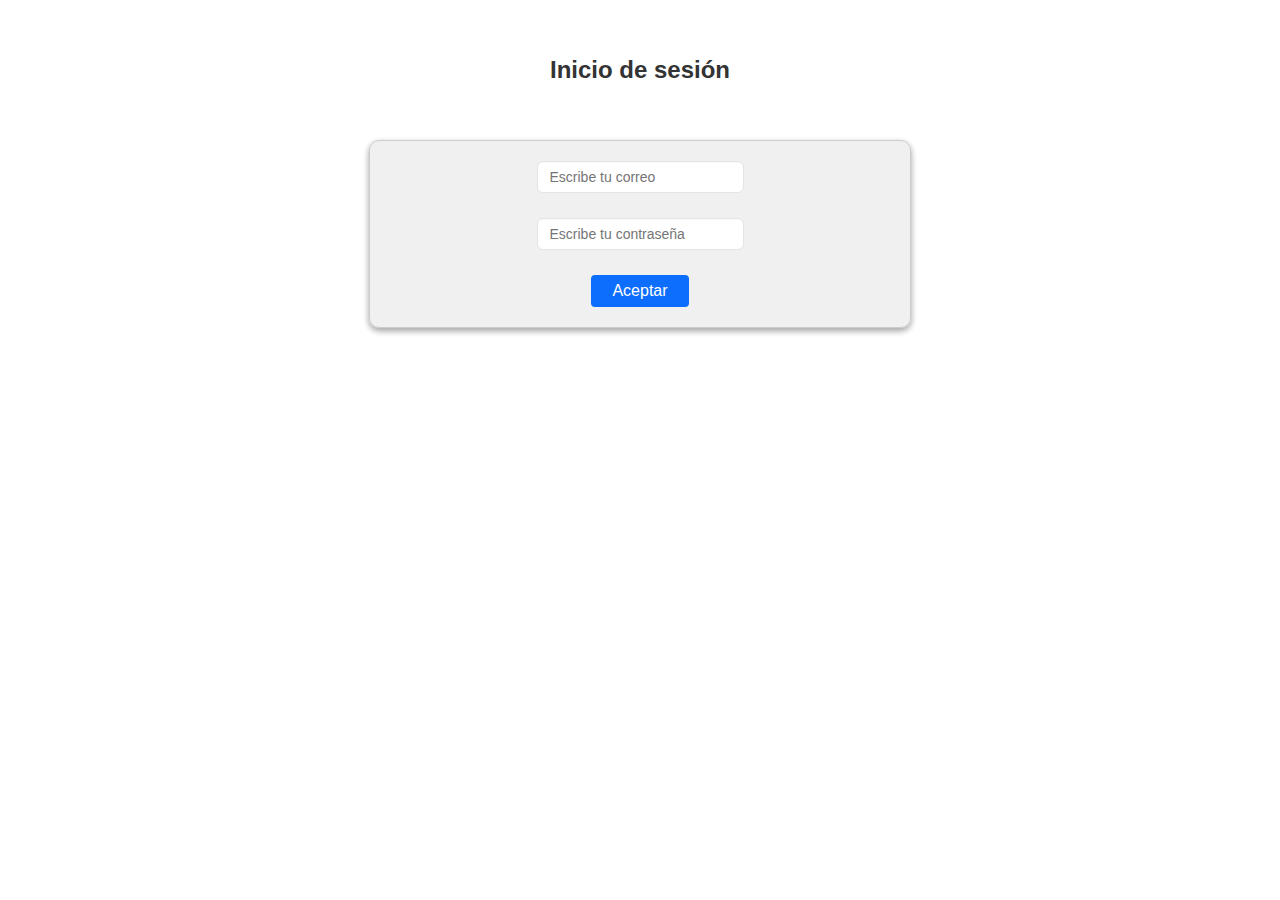
<file: index.html>
<!DOCTYPE html>
<html lang="en">
<head>
    <meta charset="UTF-8">
    <meta name="viewport" content="width=device-width, initial-scale=1.0">
    <link rel="stylesheet" href="styles.css">
    <title>Inicio de sesión</title>
    <script src="Login.js" defer></script>
</head>
<body>
    <!--Contenedores -->
    <div class="titulo">
        <h6>Inicio de sesión</h6>
    </div>
    <div class="contenedor-principal-login">
        <input id="correo" class="input-texto" type="text" placeholder="Escribe tu correo">
        <input id="contrasena" class="input-texto" type="password" placeholder="Escribe tu contraseña" autocomplete="off">
        <button id="botonLogin" class="boton">Aceptar</button>
    </div>
</body>
</html>
</file>
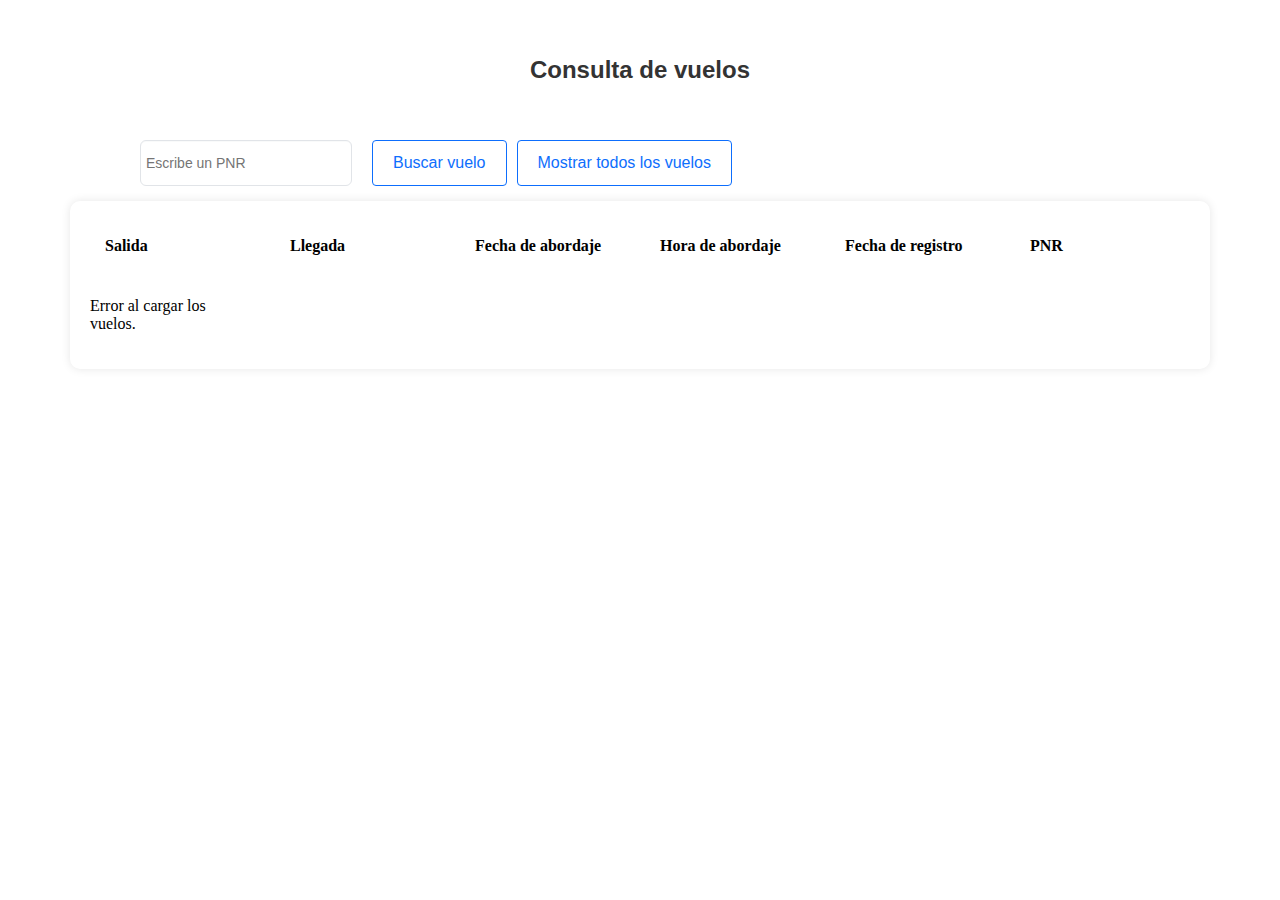
<file: consultaDeVuelos.html>
<!DOCTYPE html>
<html lang="en">
<head>
    <meta charset="UTF-8">
    <meta name="viewport" content="width=device-width, initial-scale=1.0">
    <link rel="stylesheet" href="styles.css">
    <script src="cargaDeVuelos.js" defer></script>
    <title>Consulta de vuelos</title>

</head>
<body>
    <div class="titulo">
        <h6>Consulta de vuelos</h6>
    </div>    
    <div class="opciones-de-busqueda">
        <input type="text" id="busquedaPorPNR" class="input-texto" name="busquedaPorPNR" placeholder="Escribe un PNR">
        <button id="botonBusquedaPorPNR" class="botonItinerario">Buscar vuelo</button>
        <button id="botonMostrarTodos" class="botonItinerario">Mostrar todos los vuelos</button>
    </div>
    <div class="itinerario">
        <div id="subtitulos-itinerario">
            <p>Salida</p>
            <p>Llegada</p>
            <p>Fecha de abordaje</p>
            <p>Hora de abordaje</p>
            <p>Fecha de registro</p>
            <p>PNR</p>
        </div>
        <div id="listaVuelos">
            <p>Cargando vuelos...</p>
        </div>
    </div>
</body>
</html>
</file>
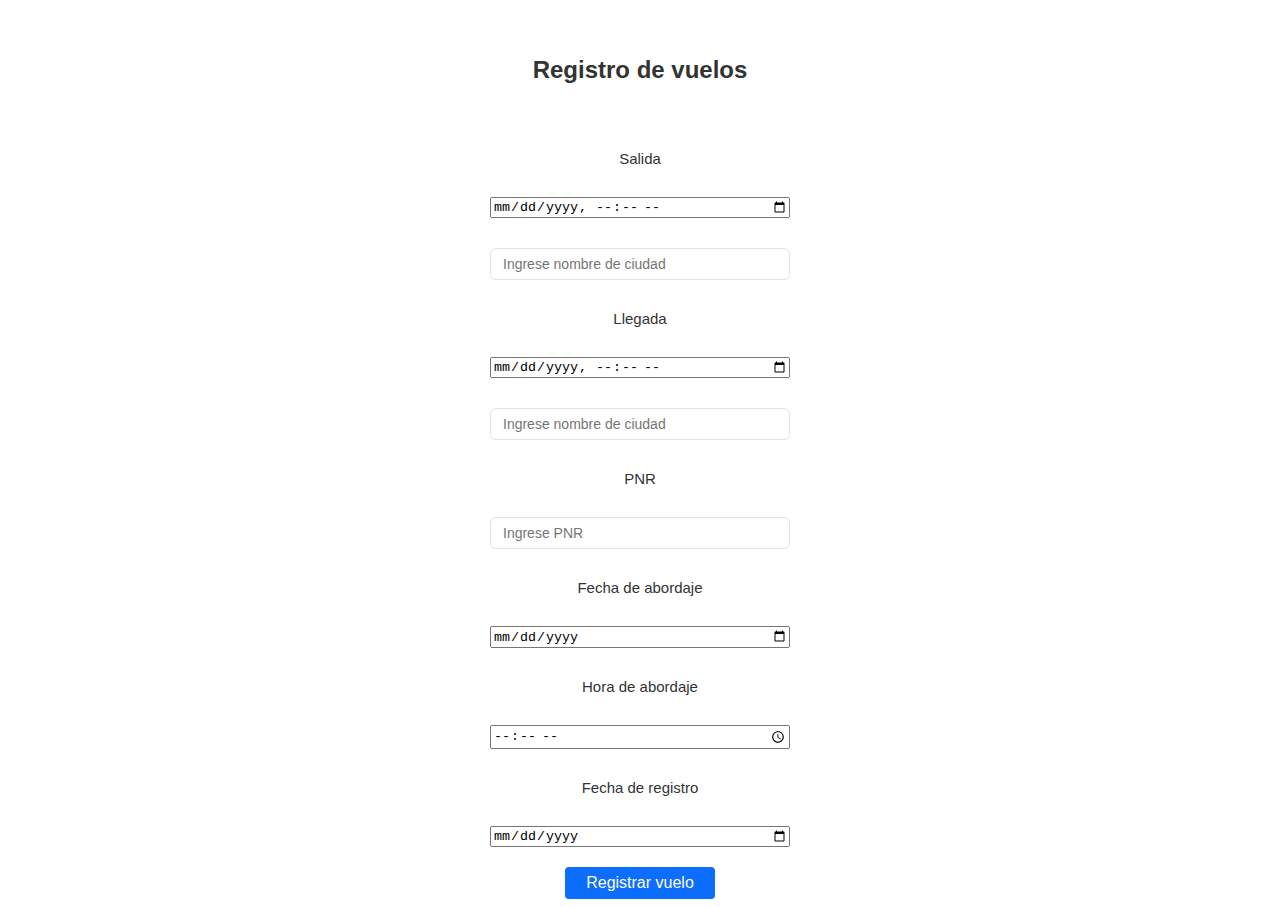
<file: registroDeVuelo.html>
<!DOCTYPE html>
<html lang="en">
<head>
    <meta charset="UTF-8">
    <meta name="viewport" content="width=device-width, initial-scale=1.0">
    <link rel="stylesheet" href="styles.css">
    <script src="RegistroDeVuelos.js" defer></script>
    <title>Registro de vuelos</title>
</head>
<body>
    <div class="titulo">
        <h6>Registro de vuelos</h6>
    </div>    
    <div class="contenedor-registro-vuelos subtitulo">
        <h6>Salida</h6>
        <input type="datetime-local" id="fecha-hora-salida" name="fecha-hora-salida">
        <input type="text" id="ciudadSalida" class="input-texto" name="ciudadSalida" placeholder="Ingrese nombre de ciudad">

        <h6>Llegada</h6>
        <input type="datetime-local" id="fecha-hora-llegada" name="fecha-hora-llegada">
        <input type="text" id="ciudadLlegada" class="input-texto" name="ciudadLlegada" placeholder="Ingrese nombre de ciudad">

        <h6>PNR</h6>
        <input type="text" id="PNR" class="input-texto" name="PNR" placeholder="Ingrese PNR">

        <h6>Fecha de abordaje</h6>
        <input type="date" id="fecha-abordaje" name="fecha-abordaje">

        <h6>Hora de abordaje</h6>
        <input type="time" id="hora-abordaje" name="hora-abordaje">

        <h6>Fecha de registro</h6>
        <input type="date" id="fecha-registro" name="fecha-registro">
        
        <button class="boton" id="botonRegistro">Registrar vuelo</button>
    </div>
</body>
</html>
</file>
<file: styles.css>
.titulo h6 {
    text-align: center; 
    font-size: 24px; 
    font-family: 'Poppins', sans-serif;
    font-weight: bold; 
    color: #333; 
}

.subtitulo h6 {
    text-align: center;
    font-size: 15px;
    font-weight: normal;
    font-family: 'Arial', sans-serif;
    color: #333; 
    margin-bottom: 15px;
}

.boton {
    cursor: pointer;
    outline: 0;
    color: #fff;
    background-color: #0d6efd;
    border-color: #0d6efd;
    display: inline-block;
    font-weight: 400;
    line-height: 1.5;
    text-align: center;
    border: 1px solid transparent;
    padding: 3px 20px;
    font-size: 16px;
    border-radius: .25rem;
    transition: color .15s ease-in-out,background-color .15s ease-in-out,border-color .15s ease-in-out,box-shadow .15s ease-in-out;
    :hover {
        color: #fff;
        background-color: #0b5ed7;
        border-color: #0a58ca;
    }
}

.input-texto {
    padding: 5px 12px;
    font-size: 14px;
    line-height: 20px;
    color: #24292e;
    vertical-align: middle;
    background-color: #ffffff;
    background-repeat: no-repeat;
    background-position: right 8px center;
    border: 1px solid #e1e4e8;
    border-radius: 6px;
    outline: none;
    box-shadow: rgba(225, 228, 232, 0.2) 0px 1px 0px 0px inset;
    :focus{
        border-color: #0366d6;
        outline: none;
        box-shadow: rgba(3, 102, 214, 0.3) 0px 0px 0px 3px;
    }
}

.contenedor-principal-login {
    display: flex; 
    flex-direction: column;
    justify-content: space-between; 
    align-items: center; 
    gap: 25px; 
    padding: 20px;
    width: 90%;
    max-width: 500px;
    background-color: #eeeeeee1; 
    border: 1px solid #ccc; 
    border-radius: 10px;
    box-shadow: 0 3px 6px rgba(0,0,0,0.16), 0 3px 6px rgba(0,0,0,0.23);
    margin: 40px auto;
}

.contenedor-registro-vuelos {
    display: flex;
    flex-direction: column;
    align-items: center;
    gap: 10px;
}

.contenedor-registro-vuelos input, .contenedor-registro-vuelos h6 {
    width: 100%;
    max-width: 300px;
    box-sizing: border-box;
    margin: 10px;
}

.itinerario {
    width: 1100px;
    margin: auto;
    background: white;
    padding: 20px;
    border-radius: 10px;
    box-shadow: 0 0 10px rgba(0, 0, 0, 0.1);
}

.vuelo {
    display: contents; 
    border-bottom: 1px solid #ddd;
    padding: 10px 0;
}

.opciones-de-busqueda {
    display: flex;
    width: 1000px;
    justify-content: flex-start;
    margin: 0 auto;
    margin-bottom: 15px;
}

#busquedaPorPNR {
    margin-right: 20px; 
    padding: 5px;
    width: 200px;
}

.botonItinerario {
    margin-right: 10px;   
    cursor: pointer;
    outline: 0;
    display: inline-block;
    font-weight: 400;
    line-height: 1.5;
    text-align: center;
    background-color: transparent;
    border: 1px solid transparent;
    padding: 10px 20px;
    font-size: 1rem;
    border-radius: .25rem;
    transition: color .15s ease-in-out,background-color .15s ease-in-out,border-color .15s ease-in-out,box-shadow .15s ease-in-out;
    color: #0d6efd;
    border-color: #0d6efd;
    :hover {
        color: #fff;
        background-color: #0d6efd;
        border-color: #0d6efd;
    }
}

#subtitulos-itinerario {
    display: grid;
    grid-template-columns: repeat(6, 1fr);
    gap: 25px;
    padding-left: 15px;
    font-weight: bold;
}

#listaVuelos {
    display: grid;
    grid-template-columns: repeat(6, 1fr); 
    gap: 25px;
    padding-top: 10px;
}

.vuelo div {
    word-wrap: break-word;
    white-space: normal;
    font-size: 14px;
    text-align: left;
    padding-left: 15px;
}
</file>
